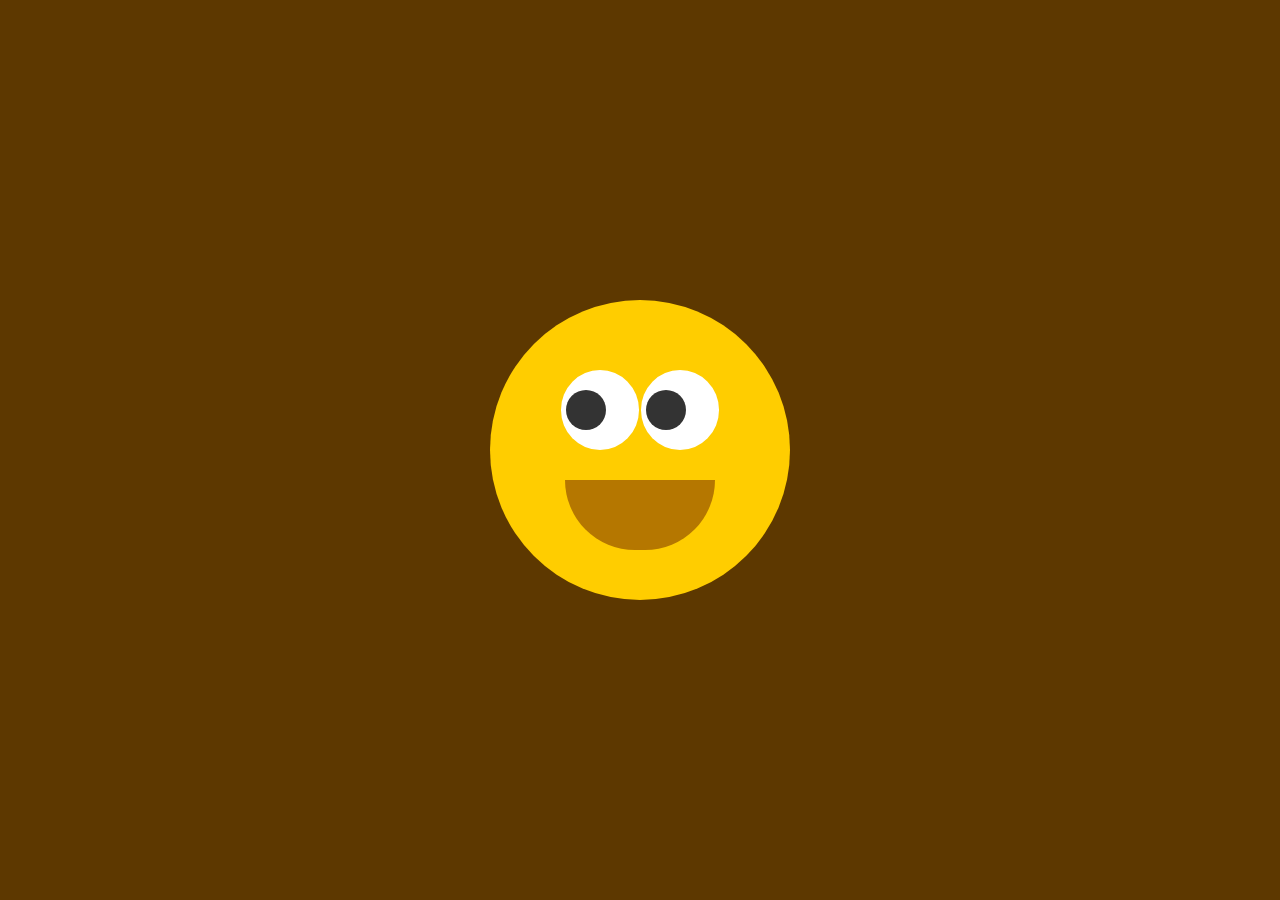
<file: animations/animated eyes/index.html>
<!DOCTYPE html>
<html>
<head>
	<meta charset="utf-8">
	<title>EYEBALL MOVE ON MOUSE MOTION</title>
	<link rel="stylesheet" href="style.css">
</head>
<body>
	<div class="face">
		<div class="eyes">
			<div class="eye"></div>
			<div class="eye"></div>
		</div>	
	</div>
	<script>
		document.querySelector('body')
		.addEventListener('mousemove', eyeball);
		function eyeball(){
			var eye = document.querySelectorAll('.eye');
			eye.forEach(function(eye){
				let x = (eye.getBoundingClientRect() .left) + (eye.clientWidth / 2);
				let y = (eye.getBoundingClientRect() .top) + (eye.clientWidth / 2);
				let radian = Math.atan2(event.pageX - x, event.pageY - y);
				let rot = (radian * (180 / Math.PI) * -1) + 270;
				eye.style.transform = "rotate("+ rot +"deg)"
			})
		}
	</script>
</body>
</html>
</file>
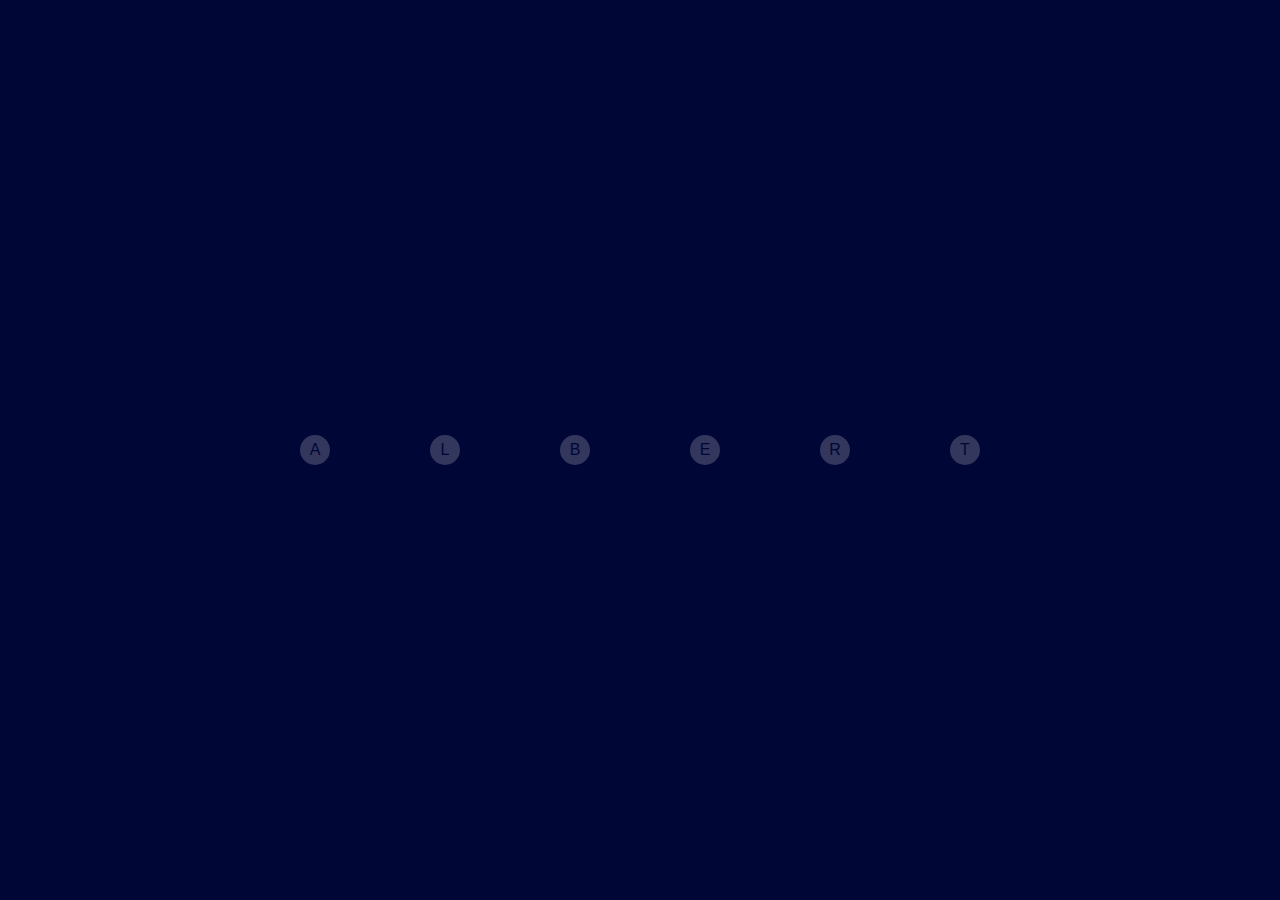
<file: animations/glowing dots hover/index.html>
<!DOCTYPE html>
<html>
	<head>
		<meta charset="utf-8">
		<title>glowing dots on hover</title>
		<link rel="stylesheet"  href="style.css">
	</head>
	<body>
		<ul>
			<li>A</li>
			<li>L</li>
			<li>B</li>
			<li>E</li>
			<li>R</li>
			<li>T</li>
		</ul>
	</body>
</html>
</file>
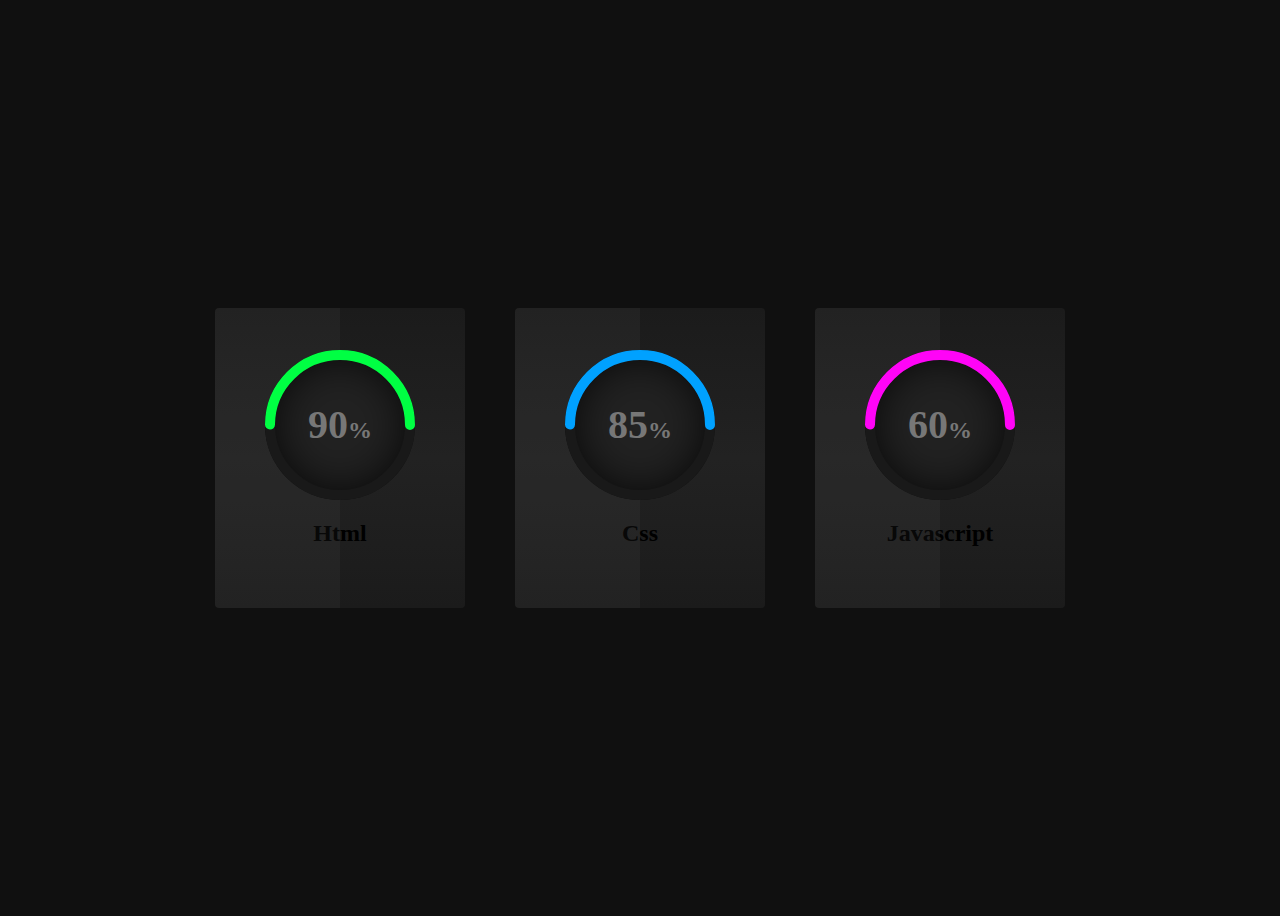
<file: animations/percent/index.html>
<!DOCTYPE html>
<html>
	<head>
		<meta charset="utf-8">
		<title></title>
		<link rel="stylesheet" href="style.css">
	</head>
	<body>
		<div class="container">
			<div class="card">
				<div class="box">
					<div class="percent">
						<svg>
							<circle cx="70" cy="70" r="70"></circle>
							<circle cx="70" cy="70" r="70"></circle>
						</svg>
						<div class="number">
							<h2>90<span>%</span></h2>
						</div>
					</div>
					<h2 class="text">Html</h2>
				</div>
			</div>
			<div class="card">
				<div class="box">
					<div class="percent">
						<svg>
							<circle cx="70" cy="70" r="70"></circle>
							<circle cx="70" cy="70" r="70"></circle>
						</svg>
						<div class="number">
							<h2>85<span>%</span></h2>
						</div>
					</div>
					<h2 class="text">Css</h2>
				</div>
			</div>
			<div class="card">
				<div class="box">
					<div class="percent">
						<svg>
							<circle cx="70" cy="70" r="70"></circle>
							<circle cx="70" cy="70" r="70"></circle>
						</svg>
						<div class="number">
							<h2>60<span>%</span></h2>
						</div>
					</div>
					<h2 class="text">Javascript</h2>
				</div>
			</div>
		</div>
	</body>
</html>
</file>
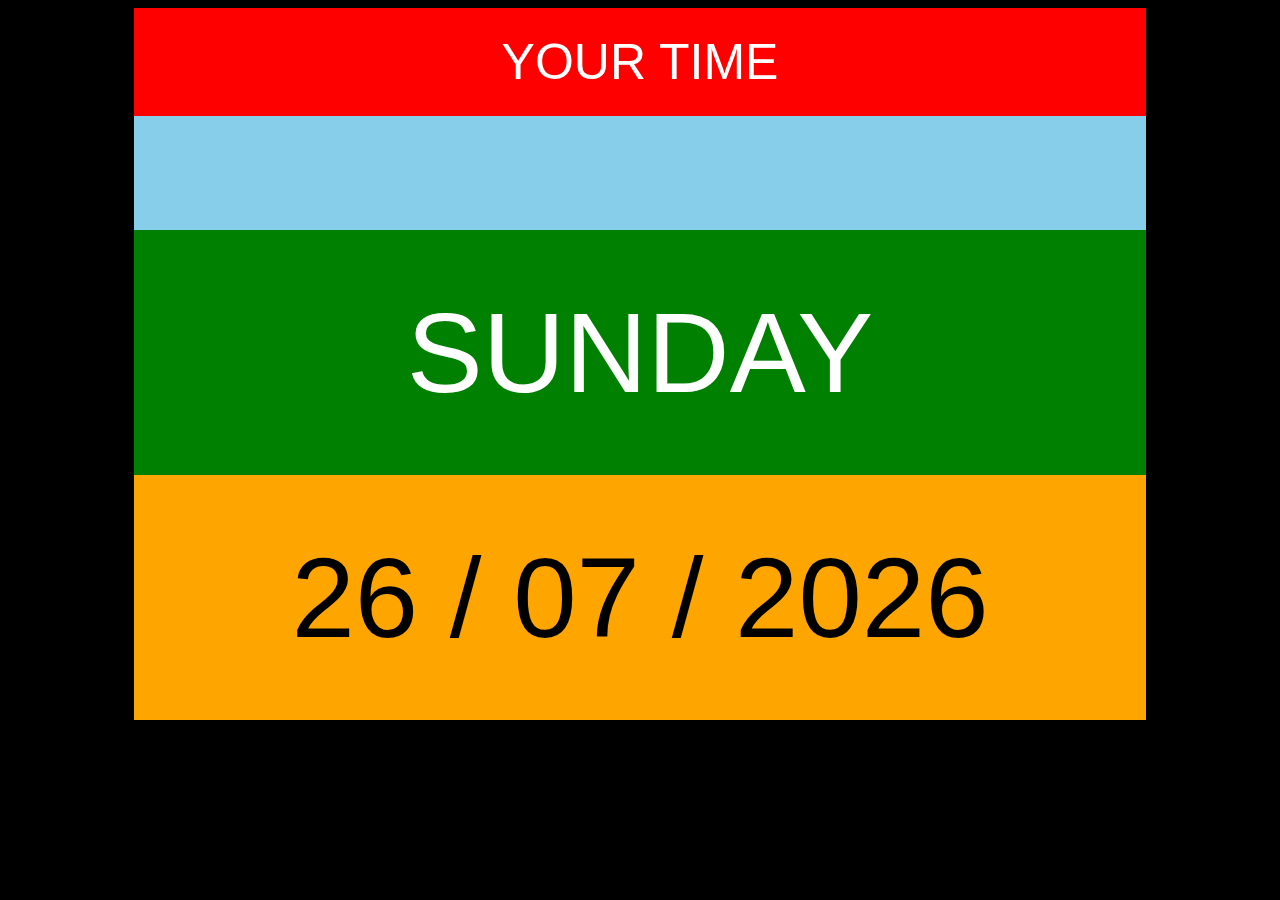
<file: animations/digital clock/clock.html>
<!DOCTYPE html>
<html lang="en">
    <head>
        <meta charset="UTF-8">
        <meta name="description" content="Digital Clock created with JavaScript" />
        <meta name="viewport" content="width=device-width, initial-scale=1">
        <title>Digital Clock</title>
        <link rel="stylesheet" href="css/style.css">
    </head>
    <body>
      <div id="not-clock"><span>YOUR TIME</span></div>
      <div id="clock"></div>
      <div id="day"></div>
      <div id="date"></div>
        <script src="js/script.js"></script>
    </body>
</html>
</file>
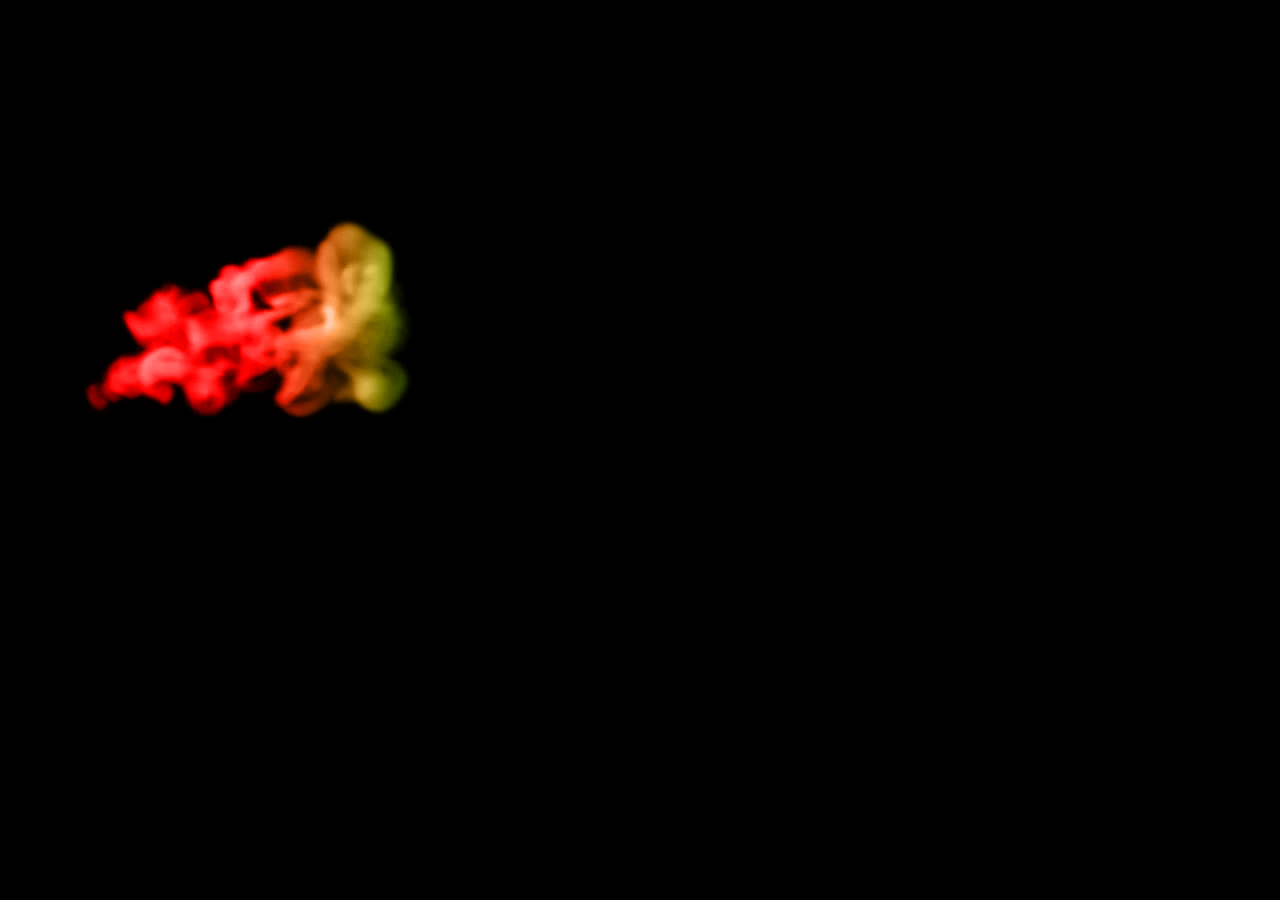
<file: animations/nameeffect colored/inedex.html>
<!DOCTYPE html>
<html>
<head>
	<title></title>
	<link rel="stylesheet" type="text/css" href="style.css">
</head>
<body>
	<section>
		<video src="smoke.mp4" autoplay muted></video>
		<h1>
			<span>A</span>
			<span>L</span>
			<span>B</span>
			<span>E</span>
			<span>R</span>
			<span>T</span>
		</h1>
	</section>
</body>
</html>
</file>
<file: animations/animated eyes/style.css>
*
{
	margin: 0;
	padding: 0;
	box-sizing: border-box;
}
body
{
	display: flex;
	justify-content: center;
	align-items: center;
	min-height: 100vh;
	background: #5d3800; 
}
.face
{
	position: relative;
	width: 300px;
	height: 300px;
	border-radius: 50%;
	background: #ffcd00;
	display: flex;
	justify-content: center;
	align-items: center; 
}
.face::before
{
	content: '';
	position: absolute;
	top: 180px;
	width: 150px;
	height: 70px;
	background: #b57700;
	border-bottom-left-radius: 70px;
	border-bottom-right-radius: 70px;
	transition: 0.5s;
}
.face:hover::before
{
	top: 210px;
	width: 150px;
	height: 20px;
	background: #b57700;
	border-bottom-left-radius: 0px;
	border-bottom-right-radius: 0px;
}
.eyes
{
	position: relative;
	top: -40px;
	display: flex;
}
.eyes .eye
{
	position: relative;
	width: 80px;
	height: 80px;
	display: block;
	background: #fff;
	margin: 0.50%;
	border-radius: 50%;
}
.eyes .eye::before
{
	content: '';
	position: absolute;
	top: 50%;
	left: 25px;
	transform: translate(-50%,-50%);
	width: 40px;
	height: 40px;
	background: #333;
	border-radius: 50%;
}
</file>
<file: animations/glowing dots hover/style.css>
body
{
	margin: 0;
	padding: 0;
	background: #000635;
	font-family: sans-serif;
}
ul
{
	position: absolute;
	top: 50%;
	left: 50%;
	transform: translate(-50%,-50%);
	margin: 0;
	padding: 0;
	display: flex;
}
ul li
{
	list-style: none;
	width: 30px;
	height: 30px;
	text-align: center;
	line-height: 30px;
	margin: 0 50px;
	background: rgba(255,255,255,.2);
	border-radius: 50%;
	color: #000635;
	transition: .5s;
}
ul li:hover
{
	background: #red;
	box-shadow: 0 0 10px rgba(255,255,255,1),
				0 0 20px rgba(255,255,255,1),
				0 0 30px rgba(255,255,255,1),
				0 0 0 75px rgba(255,255,255,0.05),
				0 0 0 60px rgba(255,255,255,0.05),
				0 0 0 45px rgba(255,255,255,0.05),
				0 0 0 30px rgba(255,255,255,0.05),
				0 0 0 15px rgba(255,255,255,0.05);
}
</file>
<file: animations/percent/style.css>
@import url('https://fonts.gooleapis.com/css?family=Roboto:300,400,500')
*
{
	margin: 0;
	padding: 0;
	font-family: 'Roboto', sans-serif;
}
body
{
	display: flex;
	justify-content: center;
	align-items: center;
	min-height: 100vh;
	background: #101010;
}
.container
{
	position: relative;
	width: 900px;
	display: flex;
	justify-content: space-around;
}
.container .card
{
	position: relative;
	width: 250px;
	background: linear-gradient(0deg,#1b1b1b,#222,#1b1b1b);
	display: flex;
	justify-content: center;
	align-items: center;
	height: 300px;
	border-radius: 4px;
	text-align: center;
	overflow: hidden;
	transition: 0.5s;
}
.container .card:hover
{
	transform: translateY(-10px);
	box-shadow: 0 15px 35px rgba(0,0,0,.5);
}
.container .card:before
{
	content: '';
	position: absolute;
	top: 0;
	left: -50%;
	width: 100%;
	height: 100%;
	background: rgba(255,255,255,.03);
	pointer-events: none;
	z-index: 1;
}
.percent
{
	position: relative;
	width: 150px;
	height: 150px;
	border-radius: 50%;
	box-shadow: inset 0 0 50px #000;
	background: #222;
	z-index: 1000;
}
.percent .number
{
	position: absolute;
	top: 0;
	left: 0;
	width: 100%;
	height: 100%;
	display: flex;
	justify-content: center;
	align-items: center;
	border-radius: 50%;
}
.percent .number h2
{
	color: #777;
	font-weight: 700;
	font-size: 40px;
	transition: 0.5s;
}
.card:hover .percent .number h2
{
	color: #fff;
	font-size: 60px;
}
.percent .number h2 span
{
	font-size: 24px;
	color: #777;
	transition: 0.5s;
}
.card:hover .percent .number h2
{

}
svg
{
	position: relative;
	width: 150px;
	height: 150px;
	z-index: 1000;
}
svg circle
{
	width: 100%;
	height: 100%;
	fill: none;
	stroke: #191919;
	stroke-width: 10;
	stroke-linecap: round;
	transform: translate(5px,5px);
}
svg circle:nth-child(2)
{
	stroke-dasharray: 220;
	stroke-dashoffset: 220;
}
.card:nth-child(1) svg circle:nth-child(2)
{
	stroke: #00ff43;
}
.card:nth-child(2) svg circle:nth-child(2)
{
	stroke: #00a1ff;
}
.card:nth-child(3) svg circle:nth-child(2)
{
	stroke: #ff04f7;
}
</file>
<file: animations/digital clock/css/style.css>
body {
  background: #000;
  width: auto;
  height: cover;
}

#clock {
  background: skyblue;
  color: yellow;
  font-family: sans-serif;
  font-size: 7.125em;
  margin: auto;
  padding: 0.5em 0em;
  text-align: center;
  text-transform: uppercase;
	width: 80%;
}

#not-clock {
  background: red;
  color: white;
  font-family: sans-serif;
  font-size: 3.125em;
  margin: auto;
  padding: 0.5em 0em;
  text-align: center;
  text-transform: uppercase;
  width: 80%;
}

#day {
  background: green;
  color: white;
  font-family: sans-serif;
  font-size: 7.125em;
  margin: auto;
  padding: 0.5em 0em;
  text-align: center;
  text-transform: uppercase;
	width: 80%;
}

#date {
  background: orange;
  color: black;
  font-family: sans-serif;
  font-size: 7.125em;
  margin: auto;
  padding: 0.5em 0em;
  text-align: center;
  text-transform: uppercase;
	width: 80%;
}

@media (max-width:510px) {
  #clock {
    font-size:40px;
   
  }
  #not-clock {
    font-size:20px;
   
  }
  #day {
    font-size: 40px;
  }
  #date {
    font-size: 40px;
  }
  span {
    margin-left:10px;
  }
}

@media (min-width:1300px) {
  #clock {
    font-size:170px;
  }

  #day {
    font-size: 170px;
  }

  #date {
    font-size: 170px;
  }
}
</file>
<file: animations/nameeffect colored/style.css>
body
{
	margin: 0;
	padding: 0;
}
section
{
	height: 100vh;
	background: #000;
}
section:before
{
	content: '';
	position: absolute;
	top: 0;
	left: 0;
	width: 100%;
	height: 100%;
	background: linear-gradient(to right, #f00,#f00,#0f0,#0ff,#ff0,#0ff);
	mix-blend-mode: color;
	pointer-events: none;
}
video
{
	object-fit: cover;
}
h1
{
	margin: 0;
	padding: 0;
	position: absolute;
	top: 50%;
	transform: translateY(-50%);
	width: 100%;
	text-align: center;
	color: #fff;
	font-size: 5em;
	font-family: sans-serif;
	letter-spacing: 0.2em;
}
h1 span
{
	opacity: 0;
	display: inline-block;
	animation: animate 1s linear forwards;
	color: skyblue;
}
@keyframes animate
{
	0%
	{
		opacity: 0;
		transform: rotateY(90deg);
		filter: blur(10px);
	}
	100%
	{
		opacity: 1;
		transform: rotateY(0deg);
		filter: blur(0);
	}
}
h1 span:nth-child(1)
{
	animation-delay: 1s;
}
h1 span:nth-child(2)
{
	animation-delay: 2s;
}
h1 span:nth-child(3)
{
	animation-delay: 2.5s;
}
h1 span:nth-child(4)
{
	animation-delay: 3s;
}
h1 span:nth-child(5)
{
	animation-delay: 3.5s;
}
h1 span:nth-child(6)
{
	animation-delay: 3.75s;
}
h1 span:nth-child(7)
{
	animation-delay: 4s;
}
</file>
